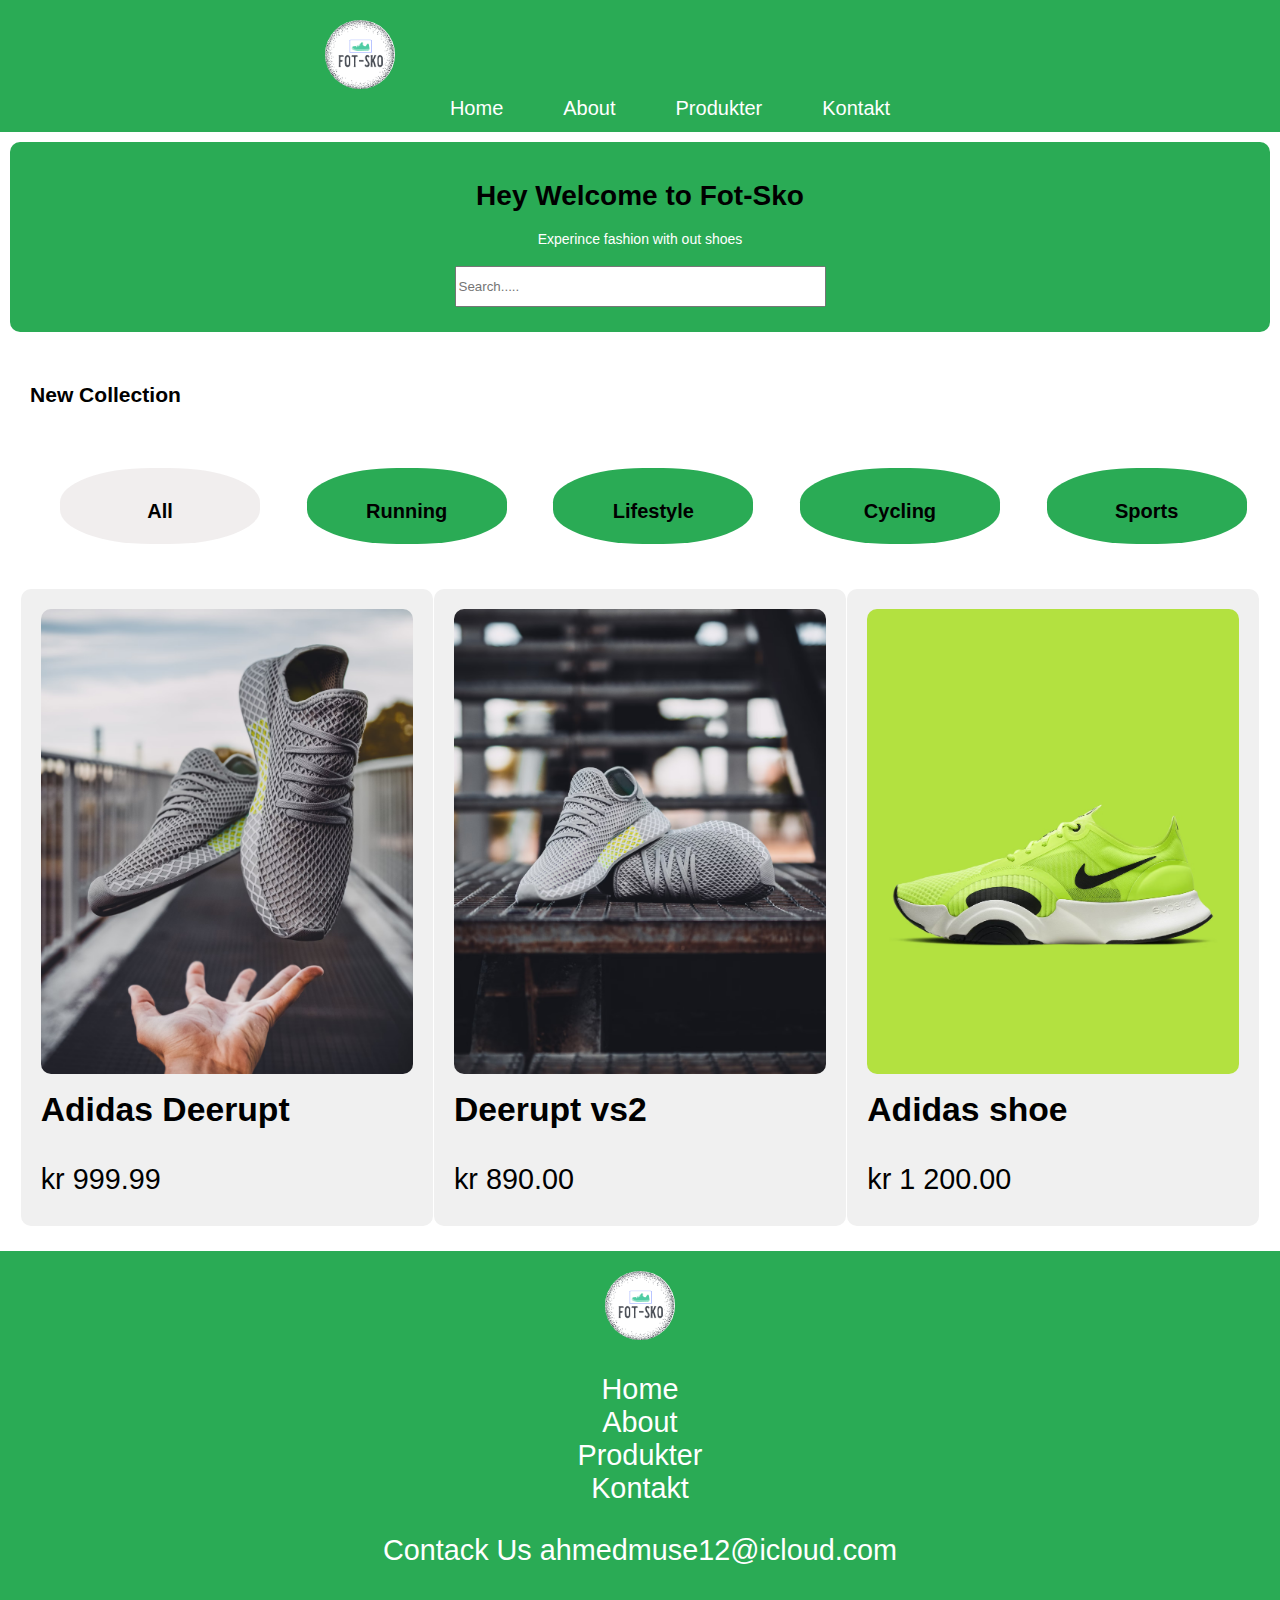
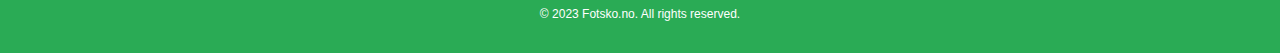
<file: oblig3_forsko/index.html>
<!DOCTYPE html>
<html lang="en">
    <head>
        <meta charset="UTF-8">
        <link rel="stylesheet" href="style.css" type="text/css">
        <link rel="script" href="script.js" type="text/css">
        <meta name="viewport" content="width=device-width, initial-scale=1.0">
        <title>Fotsko.no</title>
    </head>
    <body>
        <header>
            <nav>
                <span id="menu-icon">&#9776;</span>
                <span class="header-logo">
                    <a href="index.html"><img src="img/logoen.png" alt="Logo"></a>
                </span>
                <ul>
                    <li><a href="index.html">Home</a></li>
                    <li><a href="omOss.html">About</a></li>
                    <li><a href="produkt.html">Produkter</a></li>                    
                    <li><a href="#">Kontakt</a></li>                                   
                </ul>
            </nav>
        </header>
        <main>
            <section class="welcome-innhold">
                <h1>Hey Welcome to Fot-Sko</h1>
                <p>Experince fashion with out shoes</p>

                <article class="search-portal">
                    
                    <input type="text" placeholder="Search.....">
                </article>
            </section>

            <section class="new-collection-section">
                <h3>New Collection</h3>
            </section>
            <section class="shoe-categories">
                <h3></h3>
                <article class="category">
                    <h2>All</h2>
                </article>
    
                <article class="category">
                    <h2>Running</h2>
                </article>
    
                <article class="category">
                    <h2>Lifestyle</h2>
                </article>
    
                <article class="category">
                    <h2>Cycling</h2>
                </article>
    
                <article class="category">
                    <h2>Sports</h2>
                </article>
            </section>
            <section class="shoe-gallery">
                <article class="shoe-item">
                    <img src="img/finshoe_bilde.avif" alt="Shoe 1">
                    <h3>Adidas Deerupt</h3>
                    <p>kr 999.99 </p>
                </article>
    
                <article class="shoe-item">
                    <img src="img/flagiebilder.avif" alt="Shoe 2">
                    <h3>Deerupt vs2</h3>
                    <p>kr 890.00</p>
                </article>
    
                <article class="shoe-item">
                    <img src="img/grønnshoe_bilde.avif" alt="Shoe 3">
                    <h3>Adidas shoe</h3>
                    <p>kr 1 200.00</p>
                </article>
            </section>


        </main>





    <script src="script.js"></script>    



    <footer>
        <section class="min-footer">
            <article class="footer-logoen">
                <a href="index.html"><img src="img/logoen.png" alt="logo"></a>
            </article>
            <article class="min-footer-linker"> 
                <ul>
                    <li><a href="index.html">Home</a></li>
                    <li><a href="omOss.html">About</a></li>
                    <li><a href="produkt.html">Produkter</a></li>                    
                    <li><a href="#">Kontakt</a></li>                                   
                </ul>
            </article>
            <article class="min-footer-kontakter" >
                <p>Contack Us ahmedmuse12@icloud.com</p>
            </article>     
        </section>

        <section class="min-footer-bottom">
            <p>&copy; 2023 Fotsko.no. All rights reserved.</p>
        </section>
    </footer>
        
    </body>





</html>
</file>
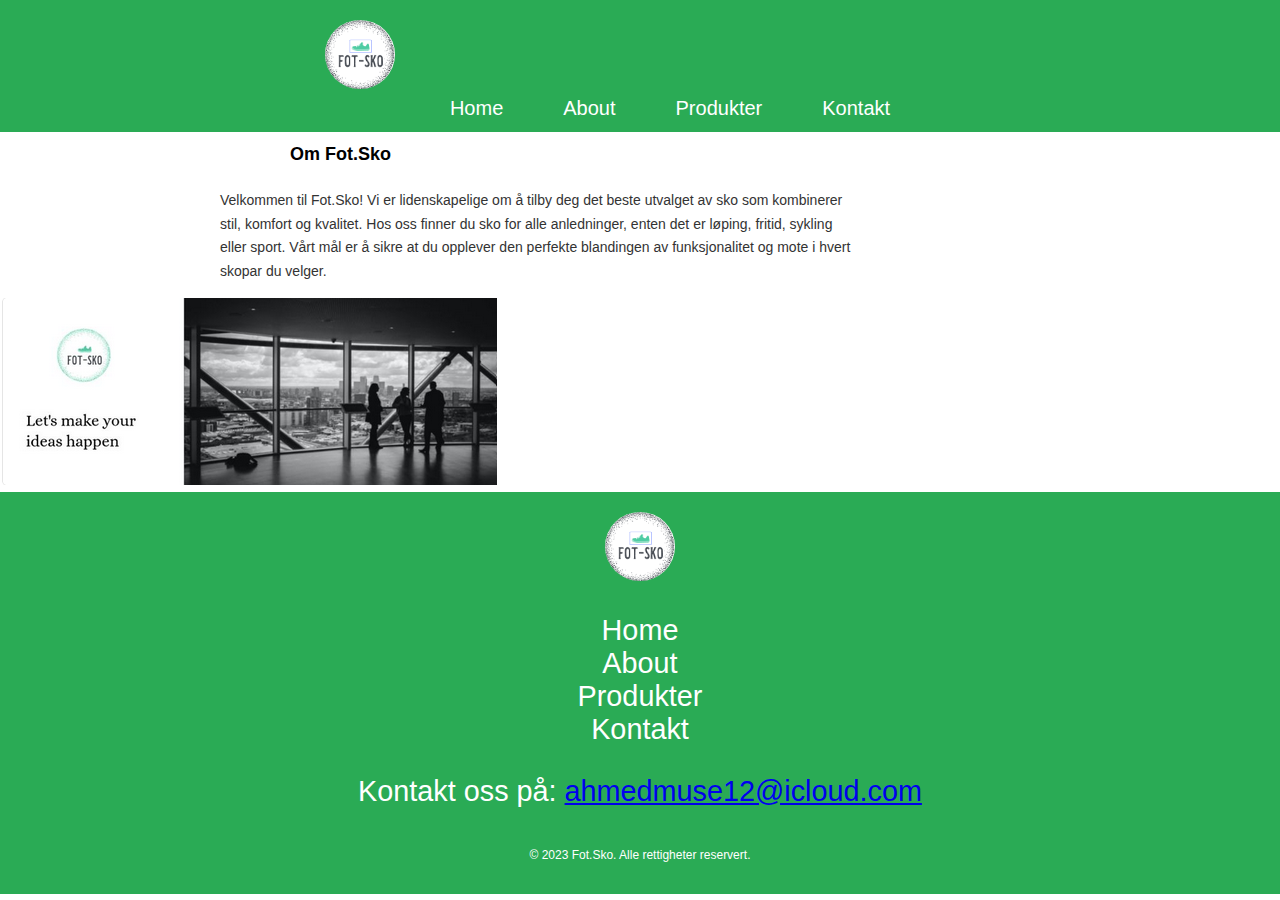
<file: oblig3_forsko/omOss.html>
<!DOCTYPE html>
<html lang="en">
<head>
    <meta charset="UTF-8">
    <link rel="stylesheet" href="style.css" type="text/css">
    <link rel="script" href="script.js" type="text/css">
    <meta name="viewport" content="width=device-width, initial-scale=1.0">
    <title>Om Oss - Fot-Sko</title>
</head>
<body>
    <header>
        <nav>
            <span id="menu-icon">&#9776;</span>
            <span class="header-logo">
                <a href="index.html"><img src="img/logoen.png" alt="Logo"></a>
            </span>
            <ul>
                <li><a href="index.html">Home</a></li>
                <li><a href="omOss.html">About</a></li>
                <li><a href="produkt.html">Produkter</a></li>                    
                <li><a href="#">Kontakt</a></li>                                   
            </ul>
        </nav>
    </header>

    <main>
        <section class="about-section">
            <h1>Om Fot.Sko</h1>
            <p>
                Velkommen til Fot.Sko! Vi er lidenskapelige om å tilby deg det beste utvalget av sko som kombinerer stil,  komfort og kvalitet. 
                Hos oss finner du sko for alle anledninger, enten det er løping, fritid, sykling eller sport. Vårt mål er å sikre at du 
                opplever den perfekte blandingen av funksjonalitet og mote i hvert skopar du velger.
            </p>
            <article>
                <img src="img/Motoen.png" alt="Motoen vår bilde 1">
            </article>
            </section>
        </main>

    <footer>
        <section class="min-footer">
            <article class="footer-logoen">
                <a href="index.html"><img src="img/logoen.png" alt="logo"></a>
            </article>
            <article class="min-footer-linker"> 
                <ul>
                    <li><a href="index.html">Home</a></li>
                    <li><a href="omOss.html">About</a></li>
                    <li><a href="produkt.html">Produkter</a></li>                    
                    <li><a href="#">Kontakt</a></li>                                   
                </ul>
            </article>
            <article class="min-footer-kontakter" >
                <p>Kontakt oss på: <a href="mailto:ahmedmuse12@icloud.com">ahmedmuse12@icloud.com</a></p>
            </article>     
        </section>

        <section class="min-footer-bottom">
            <p>&copy; 2023 Fot.Sko. Alle rettigheter reservert.</p>
        </section>
    
        

    </footer>
    <script src="script.js"></script> 
</body>
</html>
</file>
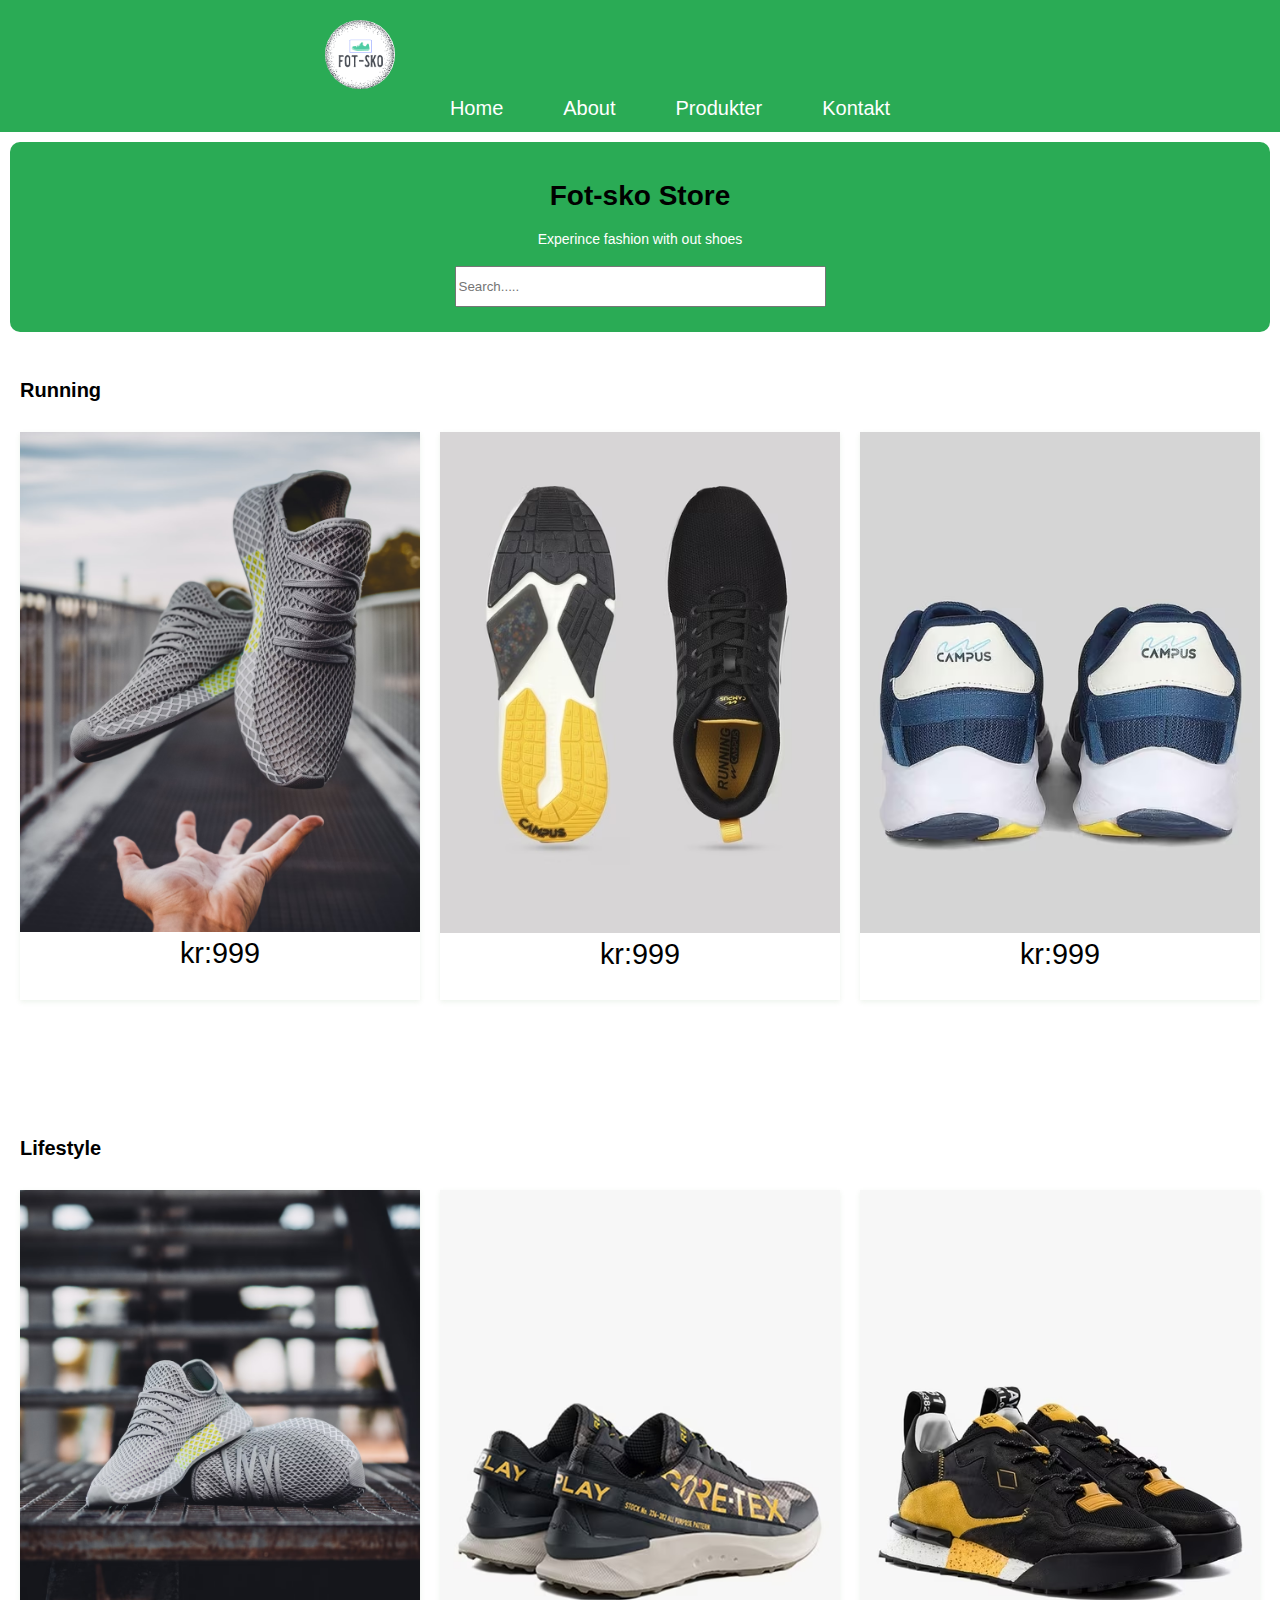
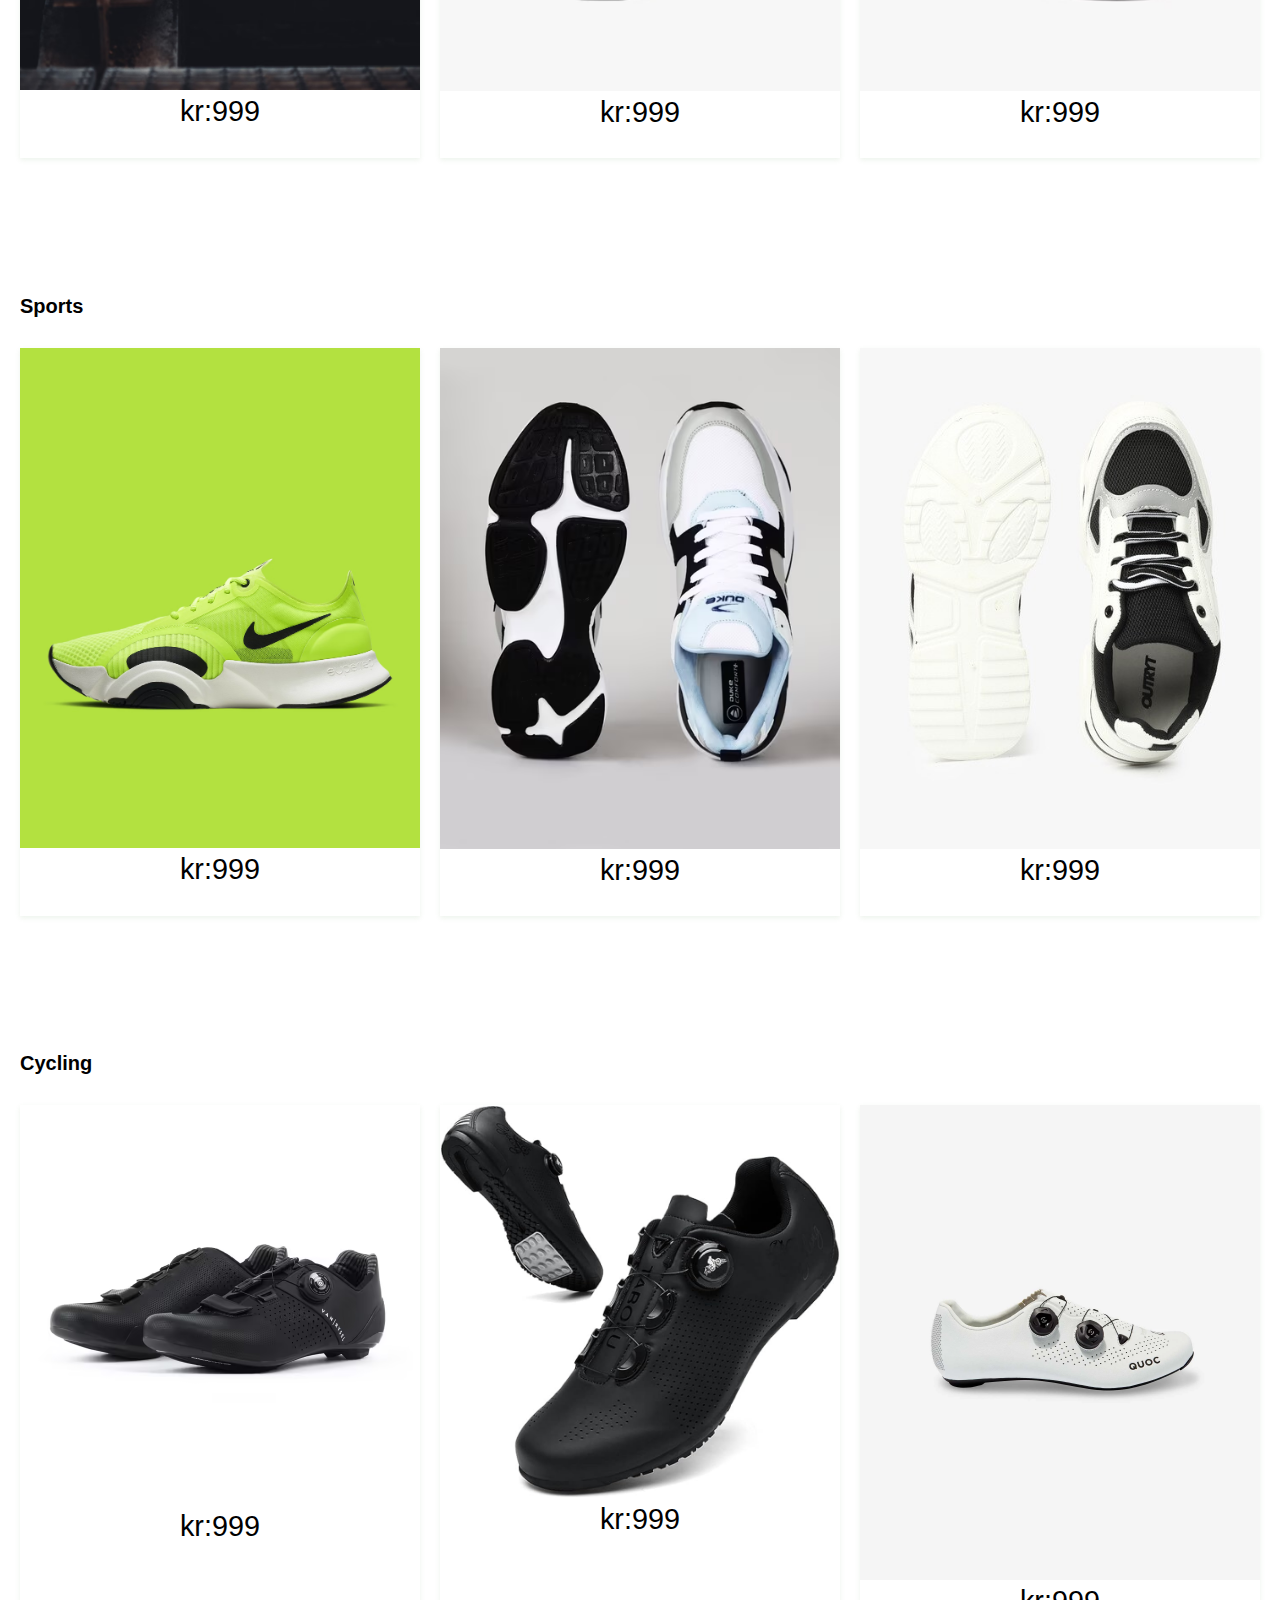
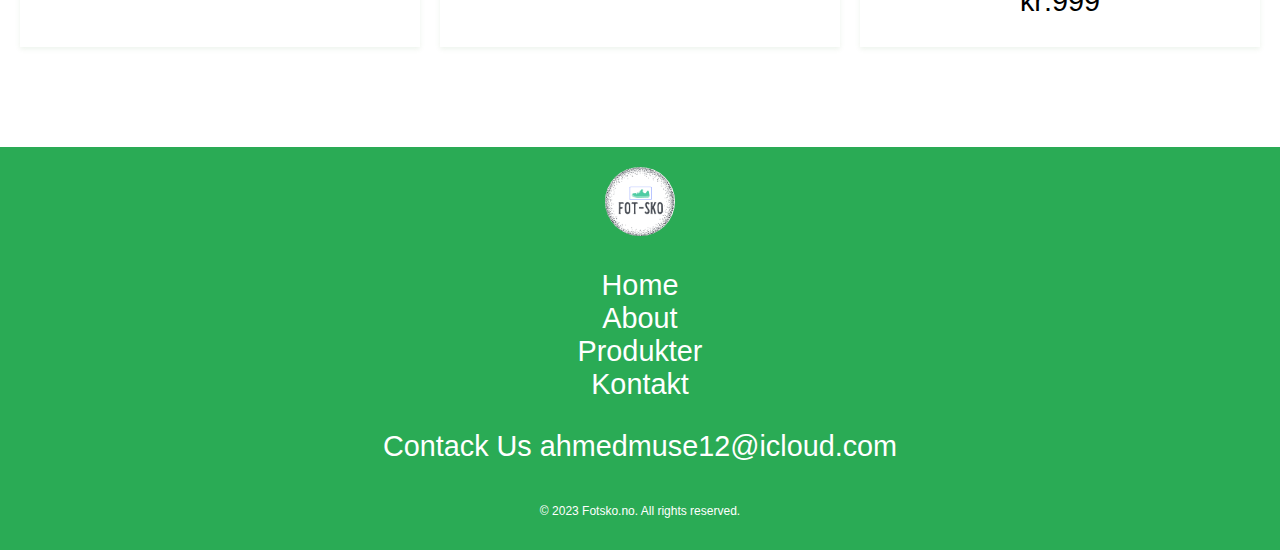
<file: oblig3_forsko/produkt.html>
<!DOCTYPE html>
<html lang="en">
    <head>
        <meta charset="UTF-8">
        <link rel="stylesheet" href="style.css" type="text/css">
        <link rel="script" href="script.js" type="text/css">
        <meta name="viewport" content="width=device-width, initial-scale=1.0">
        <title>Fotsko.no</title>
    </head>
    <body>
        <header>
            <nav>
                <span id="menu-icon">&#9776;</span>
                <span class="header-logo">
                    <a href="index.html"><img src="img/logoen.png" alt="Logo"></a>
                </span>
                <ul>
                    <li><a href="index.html">Home</a></li>
                    <li><a href="omOss.html">About</a></li>
                    <li><a href="produkt.html">Produkter</a></li>                    
                    <li><a href="#">Kontakt</a></li>                                   
                </ul>
            </nav>
        </header>
        <main>
            <section class="welcome-innhold">
                <h1>Fot-sko Store</h1>
                <p>Experince fashion with out shoes</p>

                <article class="search-portal">
                    
                    <input type="text" placeholder="Search.....">
                </article>
            </section>

            <section class="product-category" id="running">
                <h2>Running</h2>
                <article class="product">
                  <img src="img/finshoe_bilde.avif" alt="Løpesko Rød" class="img-responsive">
                  <p class="price">kr:999</p>
                </article>
                <article class="product">
                    <img src="img/Rzningshoes.avif" alt="Løpesko Rød" class="img-responsive">
                    <p class="price">kr:999</p>
                  </article>
                  <article class="product">
                    <img src="img/rxningshoes.avif" alt="Løpesko Rød" class="img-responsive">
                    <p class="price">kr:999</p>
                  </article>
                <!-- Gjenta <article> for hvert løpesko produkt -->
              </section>
              
              <section class="product-category" >
                <h2>Lifestyle</h2>
                <article class="product">
                  <img src="img/flagiebilder.avif" alt="Lifestyle Sko Hvit" class="img-responsive">
                  <p class="price">kr:999</p>
                </article>
                <article class="product">
                    <img src="img/lifeshoes.avif" alt="Lifestyle Sko Hvit" class="img-responsive">
                    <p class="price">kr:999</p>
                  </article>
                  <article class="product">
                    <img src="img/minliftyleshoes.avif" alt="Lifestyle Sko Hvit" class="img-responsive">
                    <p class="price">kr:999</p>
                  </article>
                <!-- Gjenta <article> for hvert lifestyle sko produkt -->
              </section>
              
              <section class="product-category">
                <h2>Sports</h2>
                <article class="product">
                  <img src="img/grønnshoe_bilde.avif" alt="Sports Sko" class="img-responsive">
                  <p class="price">kr:999</p>
                </article>
                <article class="product">
                    <img src="img/blackandwhiteshoes.avif" alt="Sports Sko" class="img-responsive">
                    <p class="price">kr:999</p>
                  </article>
                  <article class="product">
                    <img src="img/sportszzshoes.jpg" alt="Sports Sko" class="img-responsive">
                    <p class="price">kr:999</p>
                  </article>
                <!-- Gjenta <article> for hvert sports sko produkt -->
              </section>
              
              <section class="product-category">
                <h2>Cycling</h2>
                <article class="product">
                  <img src="img/riktigcyjlingshoes.avif" alt="Sykkelsko Svart" class="img-responsive">
                  <p class="price">kr:999</p>
                </article>
                <article class="product">
                    <img src="img/elendelig_cklinghsoes.jpg" alt="Sykkelsko Svart" class="img-responsive">
                    <p class="price">kr:999</p>
                  </article>
                  <article class="product">
                    <img src="img/fine_cyklingshoes.webp" alt="Sykkelsko Svart" class="img-responsive">
                    <p class="price">kr:999</p>
                  </article>
                <!-- Gjenta <article> for hvert sykkel sko produkt -->
              </section>


        </main>





    <script src="script.js"></script>    



    <footer>
        <section class="min-footer">
            <article class="footer-logoen">
                <a href="index.html"><img src="img/logoen.png" alt="logo"></a>
            </article>
            <article class="min-footer-linker"> 
                <ul>
                    <li><a href="index.html">Home</a></li>
                    <li><a href="omOss.html">About</a></li>
                    <li><a href="produkt.html">Produkter</a></li>                    
                    <li><a href="#">Kontakt</a></li>                                   
                </ul>
            </article>
            <article class="min-footer-kontakter" >
                <p>Contack Us ahmedmuse12@icloud.com</p>
            </article>     
        </section>

        <section class="min-footer-bottom">
            <p>&copy; 2023 Fotsko.no. All rights reserved.</p>
        </section>
    </footer>
        
    </body>





</html>
</file>
<file: oblig3_forsko/style.css>
html {
    font-size: calc(1em + 1vw);
}

body{
    font-family: Arial, Helvetica, sans-serif;
    margin: 0;
    padding: 0;
    max-width: 1500;
    margin: 0 auto;
}
header{
    background-color: #2aab55; 
    color: #fff;
    display: flex;
    justify-content: space-between;
    padding: 10px 20px;
    flex-direction: column;
    align-items: flex-start;
}





nav{
    margin-top: 10px;
    

}
nav #menu-icon {
    display: flex;
  }



nav ul{
    display: none;
}

nav li{
     margin-left: 60px;
    }
nav a{
    text-decoration: none ;
    color: #fff;
    font-size: 20px;
    }

nav #menu-icon {
    margin-right: -500%;
    font-size: larger;
    display: flex;
   margin-left: 350px;
    
   
  }
nav ul.show {
    display: flex;
    flex-direction: column;
}
.header-logo img, .footer-logoen img{
    width: 70px;
    height: auto;
    border-radius: 50%;
  }

.welcome-innhold{
    padding: 10px;
    font-size: 14px;
    border-radius: 10px;
    background-color: #2aab55;
    color: white;
    text-align: center;    
    margin: 10px; 
    text-align: center;
    
    
}
.search-portal{
    padding: 10px;
    font-size: 14px;
}

.search-portal {
    width: 40%; 
    padding: 5px;
    box-sizing: border-box;
    margin: 0 auto;    
           
}

.search-portal input[type="text"] {
    width: 100%; 
}

.new-collection-section{
    background-color: white;
    color: black;
    padding: 20px;
    text-align: left;
    margin: 10px;
    font-size: 18px;
}

.shoe-categories{
    display: flex;
    justify-content: space-around;
    margin: 5px;
}
.category{
    display: flex;
    width: 80px;
    height: auto;
    font-size: 10px;
    background-color: #2aab55;
    padding: 6px;
    border-radius: 45%;
    color: black;         
    text-align: center;
    margin: 10px;
    justify-content: center;
    
    
}
.category:nth-child(2) {
    background-color: rgba(205, 192, 192, 0.271);
}

.shoe-gallery{
    display: flex;
    flex-wrap: wrap;
    justify-content: space-between;
    padding: 20px;      
}



.shoe-item{
    width: 48%;
    height: auto; 
    background-color: #f0f0f0;
    padding: 20px  ;
    border-radius: 10px;
    margin-bottom: 20px;
    margin: 5px  auto;          
}

.shoe-item img{
    width: 100%;  
    border-radius: 10px;      
}

footer{
    background-color: #2aab55;
    color: white;
    padding: 20px;
    text-align: center; 
}



.min-footer{
    flex-direction: column;
}
.min-footer-linker{
    margin-left: 0;
}
.min-footer-linker ul{
    list-style: none;
    padding: 0;
}

.min-footer-linker ul a{
    text-decoration: none;
    color: #fff;
}

.min-footer-bottom {
    margin-top: 10px;
}

.min-footer-bottom p{
    font-size: 12px;
}


.about-section {   
    display: flex;
    flex-direction: column;
   
}
.about-section article img{
    max-width: 100%;
    height: auto;

   
}

.about-section h1 {
    font-size: 14px;
    margin-bottom: 10px;
}

.about-section p {
    font-size: 14px;
    line-height: 1.7;
    color: #333;
    
}

.results-container {
    display: flex;
    flex-direction: column;
    align-items: center;
}
.desktop-results img, .mobile-results img{
    max-width: 100%;
    height: auto;
    display: block; 
    margin-bottom: 20px; 
}

 .UU-mobile-results img, .UU-desktop-results img{
    max-width: 100%;
    height: auto;
    display: block;
    margin-bottom: 20px; 
}
.product-category {

    display: flex; 
    flex-wrap: wrap;
    gap: 20px;
    padding: 20px;
    margin-bottom: 40px; 
  }
  .product-category h2 {
    width: 100%; 
    margin-bottom: 10px;
  }

  .product {
    flex: 1; 
    min-width: calc((100% / 3) - 20px);
    box-shadow: 0 2px 5px rgba(77, 136, 72, 0.1);
  }

  .product img {
    width: 100%; 
    height: auto; 
    display: block; 
    
  }

  .price {
    font-size: 1rem; 
    text-align: center; 
    margin-top: 5px; 
  }
  .wave img{
    width: 90%;
    height: auto;
    display: block;

  }
  .comparison-section {
    display: table;
    width: 100%;
    border-collapse: collapse;
    margin: 20px 0;
  }
  
  .comparison-article {
    width: 100%;
    margin: 10px 0;
    border: 1px solid #ccc;
    background-color: #f9f9f9;
    text-align: center;
    padding: 20px;
  }












    @media only screen and (min-width: 600px){
        header{
            background-color: #2aab55; 
            color: #fff;
            display: flex;
            justify-content: space-between;
            align-items: center;
            padding: 10px 20px;
        }
        
        nav ul{
            list-style: none;
            padding: 0;
            margin: 0 65px;
            display: flex;
            flex-direction: row;
        }
        nav li{
            margin-left: 60px;
        }
        nav a{
            text-decoration: none ;
            color: #fff;
            font-size: 20px;
        }
        
        nav #menu-icon {
            display: none;
            float: left;
            margin-right: 10px;
            
            
            
           
          }
          .header-logo img{
            display: flex;
            width: 70px;
            height: auto;
            border-radius: 90%;
            text-align: left;
            float: none;
            
          }
          .footer-logoen img{
            display: flex;
            width: 70px;
            height: auto;
            border-radius: 70%;
          }
        
        
        
        .welcome-innhold {
            background-color: #2aab55;
            color: white;
            padding: 20px;
            text-align: center;
            border-radius: 10px;
            margin: 10px;
        }
        h1{
            color: black;
        }
        h2{
            display: flex;
            font-size: 20px;
            
        }
        .search-portal{
            
            width: 100%;
            padding: 5px;
            box-sizing: border-box;
            margin: 0 auto;
        
        }
        .search-portal input[type="text"] {
            width: 30%; 
            height: 35px;
           
        }
        
        
        .new-collection-section{
            background-color: white;
            color: black;
            padding: 20px;
            text-align: left;
            margin: 10px;
            font-size: 27;
        }
        
        .shoe-categories{
            display: flex;
            justify-content: space-around;
            margin: 10px;
        }
        .category{
            background-color: #2aab55;
            padding: 15px;
            border-radius: 45%;
            color: black;
            width: 170px;
            height: 46px;
            text-align: center;
            margin: 10px;
            justify-content: center;
            display: flex;
           
        
        
        }
        .category:nth-child(2) {
            background-color: rgba(205, 192, 192, 0.271);
        }
        
        .shoe-gallery{
            display: flex;
            flex-wrap: wrap;
            justify-content: space-between;
            padding: 20px;       
        
        }


        .shoe-item{
            background-color: #f0f0f0;
            padding: 20px  ;
            border-radius: 10px;
            width: 30%;
            margin-bottom: 20px;
            margin: 5px  auto;
            
        }
        .shoe-item img{
            width: 100%;
            border-radius: 10px;
        }
        
        .shoe-item h3 {
            margin-top: 10px;
        }
        .shoe-item p {
            margin: 10px 0;
        }
        
        footer{
            background-color: #2aab55;
            color: white;
            padding: 20px;
            text-align: center; 
        }
        .min-footer{
            display: flex;
            justify-content: space-between;
            align-items: center;
        }
        
        .min-footer-linker ul{
            list-style: none;
            padding: 0;
        }
        .min-footer-linker ul{
            display: inline;
            margin-left: 20px;
        }
        
        .min-footer-linker ul a{
            text-decoration: none;
            color: #fff;
        }
        
        .min-footer-bottom {
            margin-top: 10px;
        }
        
        .min-footer-bottom p{
            font-size: 12px;
        }

        .content-container{
            flex-direction: row;
            align-items: flex-start;
        }

        .content-container article{
            margin-right: 20px;
        }
        .content-container img{
            order: 2;
            
        }

        .about-section p {
            max-width: 50%;
            margin-left: 220px;
        }
        .about-section h1{
            font-size: large;
            margin-left: 290px;
        }
        .seo-results {
            display: flex;
            justify-content: center;
            align-items: flex-start; 
            flex-wrap: wrap; 
          }

          .seo-results article, .UU-results article {
            flex: 1; 
            margin: 10px; 
            max-width: calc(50% - 20px); 
          }
          .seo-results img {
            width: 100%; 
            height: auto; 
          }
          #seo-h2{
           font-size: larger;
           font-weight: 200;
           font: bold;
        }
        .uu-results {
            display: flex;
            justify-content: center;
            align-items: flex-start; 
            flex-wrap: wrap; 
          }
          
          .UU-results article {
            flex: 1;
            margin: 10px; 
            max-width: calc(50% - 20px); 
          }
          .UU-mobile-results img, .UU-desktop-results img{
            max-width: 100%;
            height: auto;
            display: block; 
            margin-bottom: 20px; 
        }

        .product-container {
            display: flex;
            flex-wrap: wrap;
            justify-content: space-around;
          }
        .product-category {
            display: flex;
            flex-wrap: wrap;
            justify-content: space-around;
          }
          .product {
            width: calc(50% - 1rem); 
            margin-bottom: 40px;
          }

          .wave img{
            width: 80%;
            height: auto; 
            display: block;
            margin-left: 10px;
        
          }
         
      
        

    }
</file>
